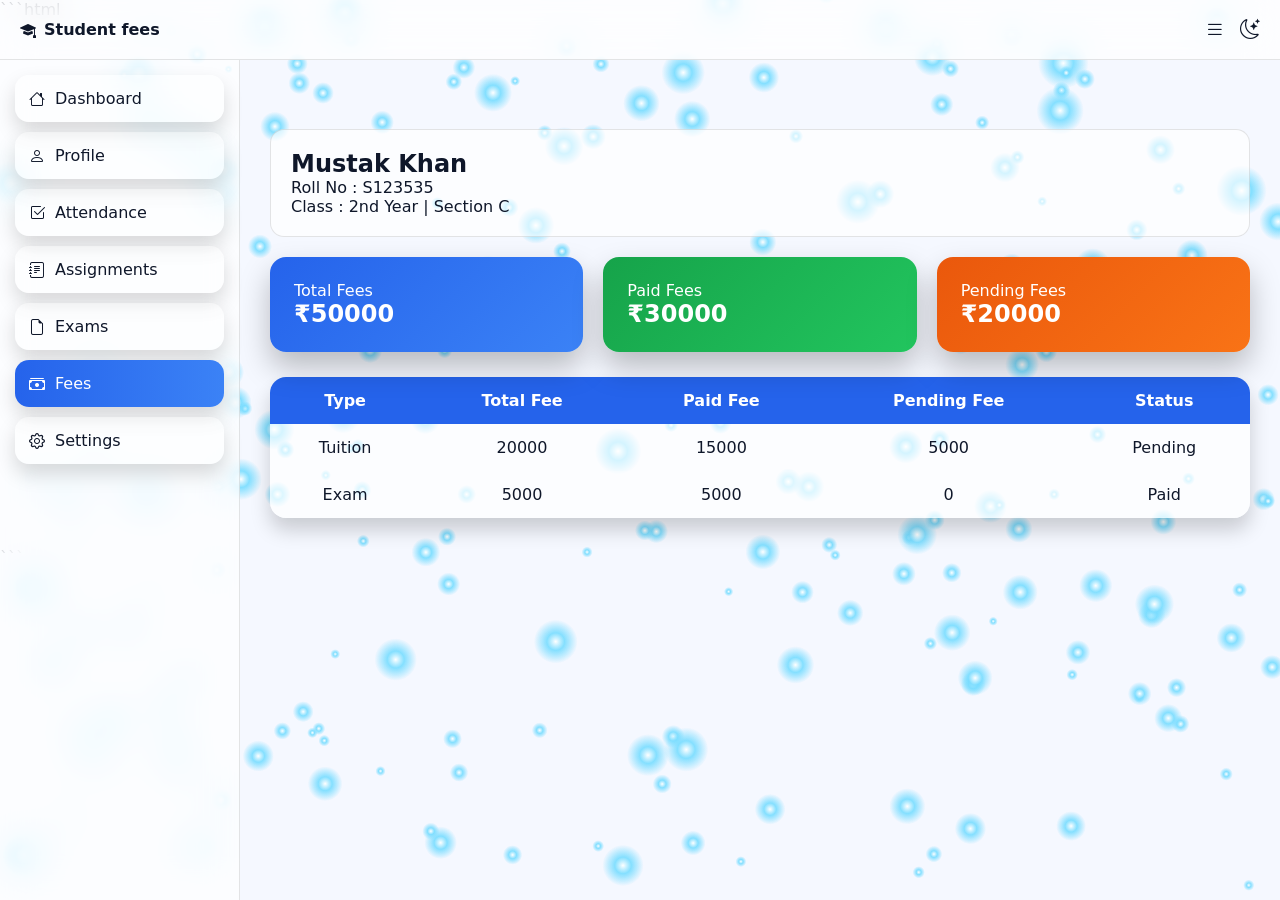
<file: studentpages/student-fees.html>
```html
<!DOCTYPE html>
<html lang="en">
<head>
<meta charset="UTF-8">
<meta name="viewport" content="width=device-width, initial-scale=1.0">
<title>Student ERP Fees</title>

<link rel="stylesheet" href="https://cdn.jsdelivr.net/npm/bootstrap-icons@1.13.1/font/bootstrap-icons.css">

<style>

/* RESET */

*{
margin:0;
padding:0;
box-sizing:border-box;
font-family:system-ui;
}

/* LIGHT MODE */

body{
background:#f5f8ff;
color:#0f172a;
overflow-x:hidden;
}

/* TRUE DARK MODE */

body.dark{
background:#000000;
color:#ffffff;
}

/* BACKGROUND CANVAS */

#bg{
position:fixed;
top:0;
left:0;
width:100%;
height:100%;
z-index:-1;
}

/* NAVBAR */

header{
position:fixed;
top:0;
left:0;
width:100%;
height:60px;
display:flex;
align-items:center;
justify-content:space-between;
padding:0 20px;
background:rgba(255,255,255,.75);
backdrop-filter:blur(16px);
border-bottom:1px solid rgba(0,0,0,.1);
z-index:1000;
}

body.dark header{
background:rgba(0,0,0,.85);
border-bottom:1px solid rgba(255,255,255,.08);
}

.brand{
font-weight:600;
display:flex;
gap:8px;
align-items:center;
}

.icon-btn{
background:none;
border:none;
font-size:20px;
cursor:pointer;
margin-left:10px;
color:inherit;
}

/* SIDEBAR */

.sidebar{
position:fixed;
top:60px;
left:0;
width:240px;
height:100%;
padding:15px;
background:rgba(255,255,255,.7);
backdrop-filter:blur(18px);
border-right:1px solid rgba(0,0,0,.1);
transition:.3s;
}

body.dark .sidebar{
background:rgba(0,0,0,.85);
border-right:1px solid rgba(255,255,255,.08);
}

.sidebar a{
display:flex;
align-items:center;
gap:10px;
padding:14px;
margin-bottom:10px;
border-radius:14px;
text-decoration:none;
color:inherit;
background:rgba(255,255,255,.35);
box-shadow:0 10px 20px rgba(0,0,0,.15);
transition:.3s;
}

body.dark .sidebar a{
background:rgba(255,255,255,.05);
box-shadow:0 8px 20px rgba(0,0,0,.7);
}

.sidebar a:hover{
transform:translateY(-4px);
}

.sidebar a.active{
background:linear-gradient(90deg,#2563eb,#3b82f6);
color:white;
}

/* MAIN */

main{
margin-left:240px;
margin-top:80px;
padding:30px;
}

/* STUDENT CARD */

.student-card{
background:rgba(255,255,255,.65);
border:1px solid rgba(0,0,0,.1);
padding:20px;
border-radius:14px;
margin-bottom:20px;
}

body.dark .student-card{
background:rgba(255,255,255,.05);
border:1px solid rgba(255,255,255,.08);
}

/* CARDS */

.cards{
display:grid;
grid-template-columns:repeat(auto-fit,minmax(200px,1fr));
gap:20px;
margin-bottom:25px;
}

.card{
padding:24px;
border-radius:16px;
color:white;
font-weight:500;
box-shadow:0 15px 30px rgba(0,0,0,.25);
}

.total{background:linear-gradient(135deg,#2563eb,#3b82f6);}
.paid{background:linear-gradient(135deg,#16a34a,#22c55e);}
.pending{background:linear-gradient(135deg,#ea580c,#f97316);}

/* TABLE */

.table-box{
background:rgba(255,255,255,.65);
border-radius:16px;
overflow:hidden;
box-shadow:0 12px 20px rgba(0,0,0,.18);
}

body.dark .table-box{
background:rgba(255,255,255,.05);
}

table{
width:100%;
border-collapse:collapse;
}

th,td{
padding:14px;
text-align:center;
}

th{
background:#2563eb;
color:white;
}

tr:nth-child(even){
background:rgba(255,255,255,.2);
}

body.dark tr:nth-child(even){
background:rgba(255,255,255,.05);
}

/* MOBILE */

@media(max-width:900px){

.sidebar{left:-240px;}

.sidebar.active{left:0;}

main{margin-left:0;}

}
/* DARK MODE TABLE TEXT FIX */

body.dark table td{
color:#ffffff;
}

body.dark table th{
color:#ffffff;
}

body.dark table{
color:#ffffff;
}
</style>
</head>

<body>

<canvas id="bg"></canvas>

<header>

<div class="brand">
<i class="bi bi-mortarboard-fill"></i>
Student fees
</div>

<div>
<button class="icon-btn" id="menuBtn"><i class="bi bi-list"></i></button>
<button class="icon-btn" id="darkBtn"><i class="bi bi-moon-stars"></i></button>
</div>

</header>

<aside class="sidebar" id="sidebar">

<a href="#"><i class="bi bi-house"></i> Dashboard</a>
<a href="#"><i class="bi bi-person"></i> Profile</a>
<a href="#"><i class="bi bi-check2-square"></i> Attendance</a>
<a href="#"><i class="bi bi-journal-text"></i> Assignments</a>
<a href="#"><i class="bi bi-file-earmark"></i> Exams</a>
<a class="active"><i class="bi bi-cash-stack"></i> Fees</a>
<a href="#"><i class="bi bi-gear"></i> Settings</a>

</aside>

<main>

<div class="student-card">

<h2>Mustak Khan</h2>
<p>Roll No : S123535</p>
<p>Class : 2nd Year | Section C</p>

</div>

<div class="cards">

<div class="card total">
Total Fees
<h2>₹50000</h2>
</div>

<div class="card paid">
Paid Fees
<h2>₹30000</h2>
</div>

<div class="card pending">
Pending Fees
<h2>₹20000</h2>
</div>

</div>

<div class="table-box">

<table>

<thead>
<tr>
<th>Type</th>
<th>Total Fee</th>
<th>Paid Fee</th>
<th>Pending Fee</th>
<th>Status</th>
</tr>
</thead>

<tbody>

<tr>
<td>Tuition</td>
<td>20000</td>
<td>15000</td>
<td>5000</td>
<td>Pending</td>
</tr>

<tr>
<td>Exam</td>
<td>5000</td>
<td>5000</td>
<td>0</td>
<td>Paid</td>
</tr>

</tbody>

</table>

</div>

</main>

<script>

/* SIDEBAR */

menuBtn.onclick=()=>sidebar.classList.toggle("active")

darkBtn.onclick=()=>{
document.body.classList.toggle("dark")
}

/* COSMIC PARTICLES */

const canvas=document.getElementById("bg")
const ctx=canvas.getContext("2d")

let w=canvas.width=window.innerWidth
let h=canvas.height=window.innerHeight

window.onresize=()=>{
w=canvas.width=window.innerWidth
h=canvas.height=window.innerHeight
}

const particles=[]

for(let i=0;i<220;i++){

particles.push({

x:Math.random()*w,
y:Math.random()*h,

z:Math.random(),

size:1+Math.random()*2,

speed:0.2+Math.random()*0.6

})

}

function draw(p){

const scale=.5+p.z
const radius=p.size*scale

const g=ctx.createRadialGradient(
p.x,p.y,0,
p.x,p.y,radius*6
)

g.addColorStop(0,"rgba(255,255,255,1)")
g.addColorStop(.4,"rgba(120,220,255,.9)")
g.addColorStop(1,"rgba(120,220,255,0)")

ctx.beginPath()
ctx.fillStyle=g
ctx.arc(p.x,p.y,radius*6,0,Math.PI*2)
ctx.fill()

}

function animate(){

ctx.clearRect(0,0,w,h)

particles.forEach(p=>{

p.y+=p.speed*(1+p.z)

if(p.y>h){
p.y=-10
p.x=Math.random()*w
}

draw(p)

})

requestAnimationFrame(animate)

}

animate()

</script>

</body>
</html>
```
</file>
